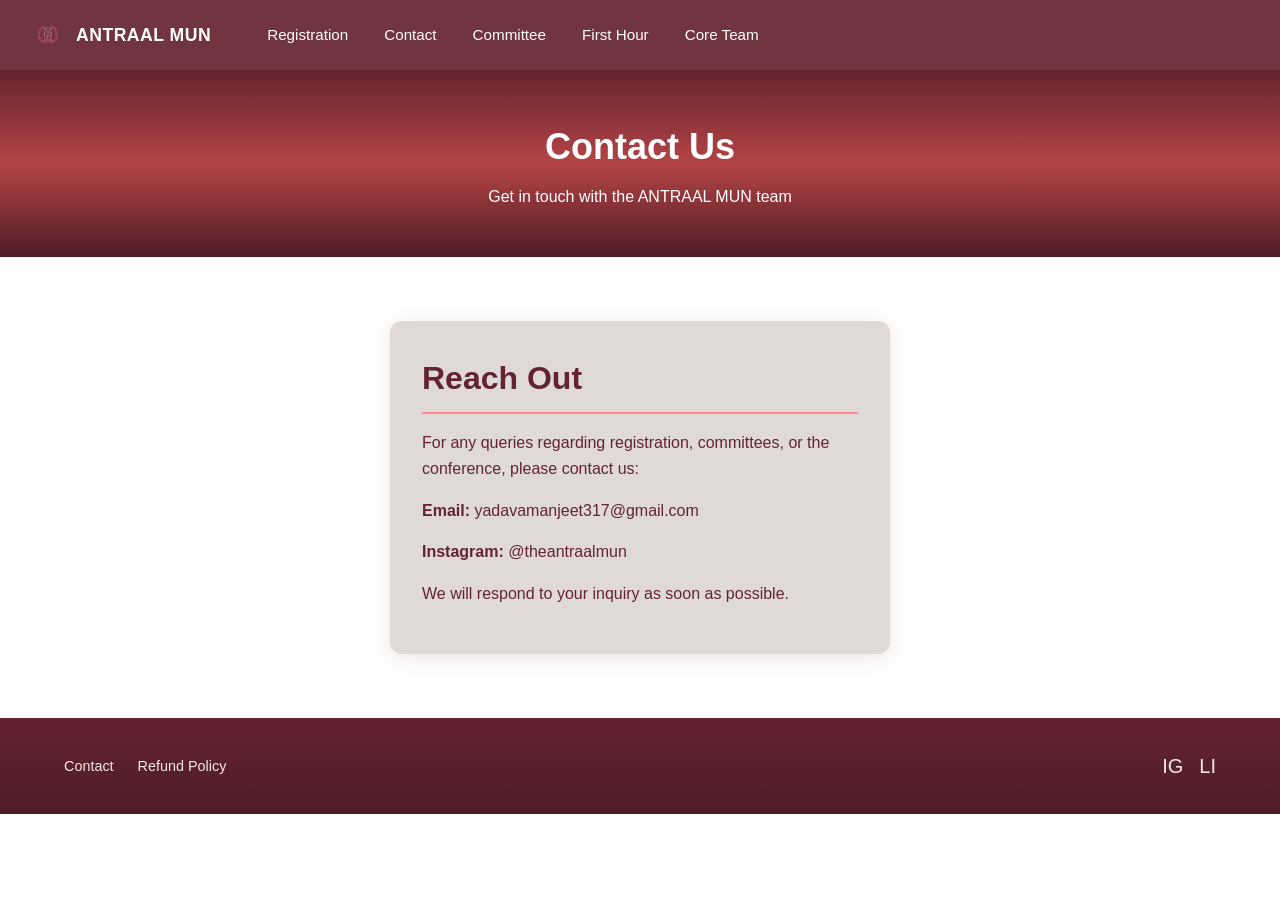
<file: contact.html>
<!DOCTYPE html>
<html lang="en">
<head>
  <meta charset="UTF-8">
  <meta name="viewport" content="width=device-width, initial-scale=1.0">
  <title>Contact | ANTRAAL MUN - The Second Hour</title>
  <link rel="stylesheet" href="css/styles.css">
</head>
<body>
  <nav class="navbar">
    <div class="nav-left">
      <a href="index.html" class="navbar-brand">
        <img src="assets/logo.png" alt="ANTRAAL MUN Logo">
        <span>ANTRAAL MUN</span>
      </a>
      <ul class="nav-links">
        <li><a href="registration.html">Registration</a></li>
        <li><a href="contact.html">Contact</a></li>
        <li><a href="committee.html">Committee</a></li>
        <li><a href="first-hour.html">First Hour</a></li>
        <li><a href="core-team.html">Core Team</a></li>
      </ul>
    </div>
    <button class="nav-toggle" aria-label="Toggle menu" onclick="toggleNav()">&#9776;</button>
  </nav>

  <main>
    <header class="page-header">
      <div class="container">
        <h1>Contact Us</h1>
        <p>Get in touch with the ANTRAAL MUN team</p>
      </div>
    </header>

    <section class="section">
      <div class="container">
        <div class="form-card animate-on-scroll" style="max-width: 500px;">
          <h2 class="section-title">Reach Out</h2>
          <p class="mb-2">For any queries regarding registration, committees, or the conference, please contact us:</p>
          <p><strong>Email:</strong> <a href="mailto:yadavamanjeet317@gmail.com" style="color: var(--maroon);">yadavamanjeet317@gmail.com</a></p>
          <p><strong>Instagram:</strong> <a href="https://www.instagram.com/theantraalmun" target="_blank" rel="noopener noreferrer" style="color: var(--maroon);">@theantraalmun</a></p>
          <p class="mt-2">We will respond to your inquiry as soon as possible.</p>
        </div>
      </div>
    </section>

    <footer class="footer">
      <div class="container footer-content">
        <div class="footer-links">
          <a href="contact.html">Contact</a>
          <a href="refund-policy.html">Refund Policy</a>
        </div>
        <div class="footer-social">
          <a href="https://www.instagram.com/theantraalmun" target="_blank" rel="noopener noreferrer" aria-label="Instagram">IG</a>
          <a href="#" aria-label="LinkedIn">LI</a>
        </div>
      </div>
    </footer>
  </main>

  <script src="js/animations.js"></script>
  <script>
    function toggleNav() {
      document.querySelector('.nav-links').classList.toggle('active');
    }
    document.querySelectorAll('.nav-links a').forEach(link => {
      link.addEventListener('click', () => document.querySelector('.nav-links').classList.remove('active'));
    });
  </script>
</body>
</html>
</file>
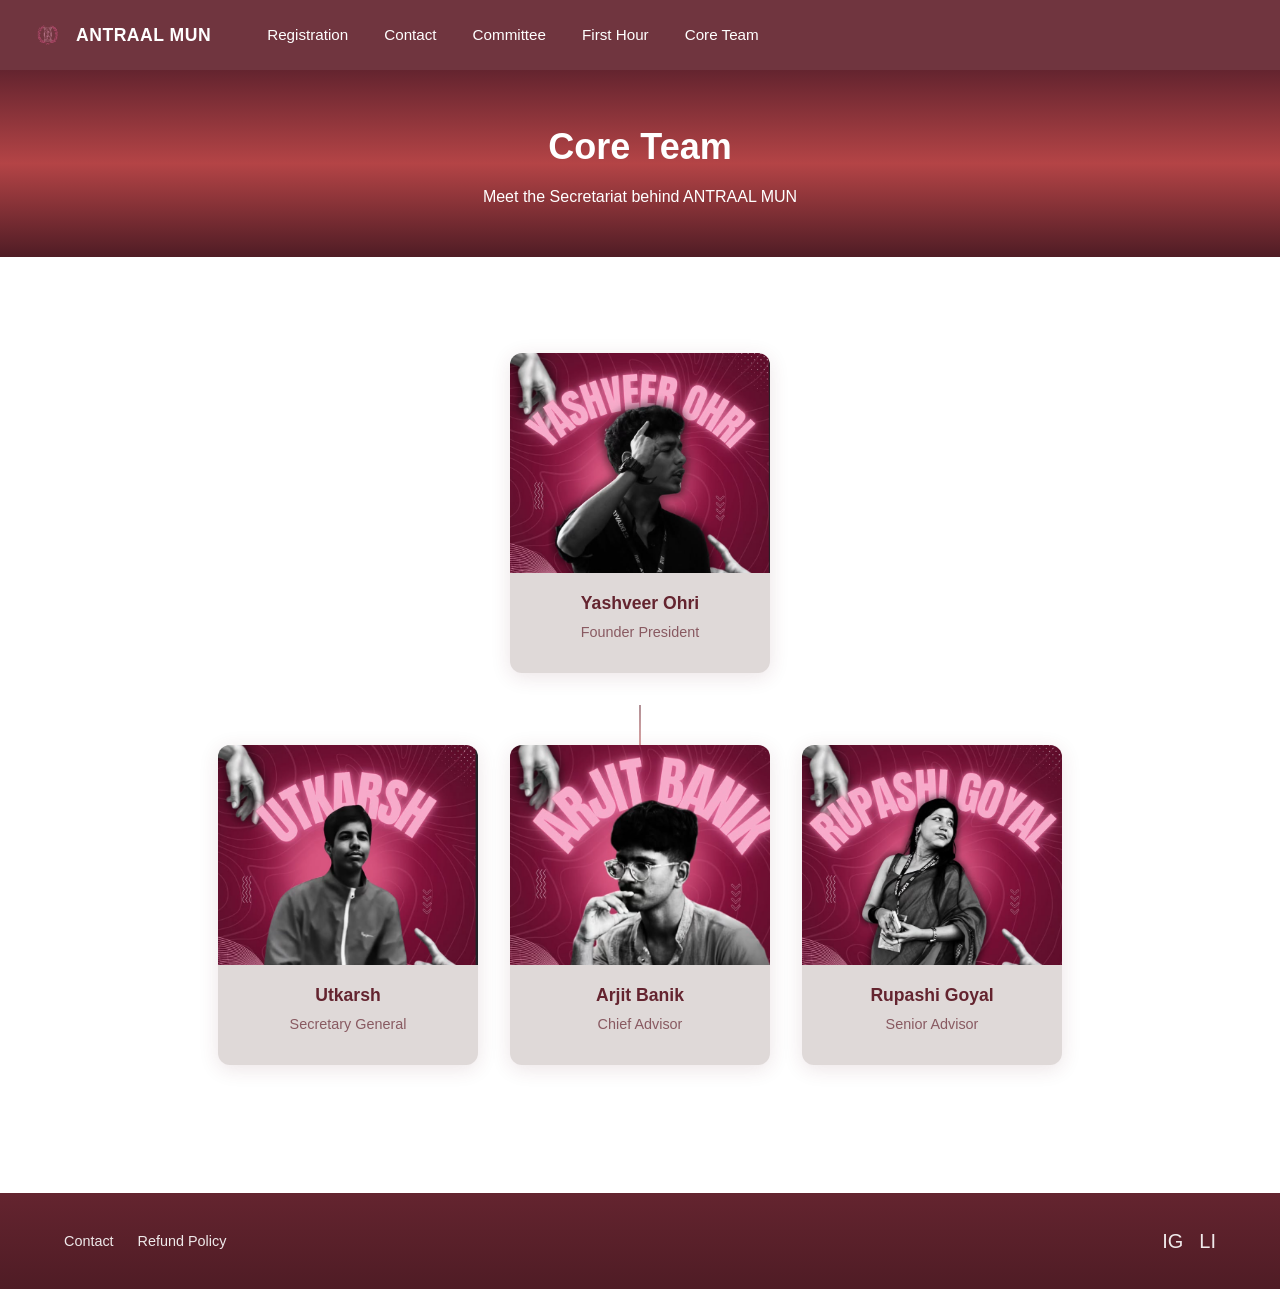
<file: core-team.html>
<!DOCTYPE html>
<html lang="en">
<head>
  <meta charset="UTF-8">
  <meta name="viewport" content="width=device-width, initial-scale=1.0">
  <title>Core Team | ANTRAAL MUN - The Second Hour</title>
  <link rel="stylesheet" href="css/styles.css">
</head>
<body>
  <nav class="navbar">
    <div class="nav-left">
      <a href="index.html" class="navbar-brand">
        <img src="assets/logo.png" alt="ANTRAAL MUN Logo">
        <span>ANTRAAL MUN</span>
      </a>
      <ul class="nav-links">
        <li><a href="registration.html">Registration</a></li>
        <li><a href="contact.html">Contact</a></li>
        <li><a href="committee.html">Committee</a></li>
        <li><a href="first-hour.html">First Hour</a></li>
        <li><a href="core-team.html">Core Team</a></li>
      </ul>
    </div>
    <button class="nav-toggle" aria-label="Toggle menu" onclick="toggleNav()">&#9776;</button>
  </nav>

  <main>
    <header class="page-header">
      <div class="container">
        <h1>Core Team</h1>
        <p>Meet the Secretariat behind ANTRAAL MUN</p>
      </div>
    </header>

    <section class="section core-team-section">
      <div class="container">
        <div class="core-team-tree animate-on-scroll">
          <!-- Level 1: Founder President -->
          <div class="tree-level">
            <div class="tree-node">
              <div class="flip-card-container">
                <div class="flip-card" data-insta="https://www.instagram.com/theantraalmun">
                  <div class="flip-card-inner">
                    <div class="flip-card-front">
                      <div class="member-photo" data-name="Yashveer Ohri"><img src="assets/team/1.png" alt="Yashveer Ohri" onerror="this.parentElement.classList.add('no-img')"></div>
                      <div class="card-info">
                        <h3>Yashveer Ohri</h3>
                        <p class="post">Founder President</p>
                      </div>
                    </div>
                    <div class="flip-card-back">
                      <p>Founder President</p>
                      <p>Tap to view Instagram</p>
                      <span class="insta-link">@theantraalmun</span>
                    </div>
                  </div>
                </div>
              </div>
            </div>
          </div>

          <div class="tree-connector"></div>

          <!-- Level 2: Secretary General, Chief Advisor, Senior Advisor -->
          <div class="tree-level">
            <div class="tree-node">
              <div class="flip-card-container">
                <div class="flip-card" data-insta="https://www.instagram.com/theantraalmun">
                  <div class="flip-card-inner">
                    <div class="flip-card-front">
                      <div class="member-photo" data-name="Utkarsh"><img src="assets/team/utkarsh.png" alt="Utkarsh" onerror="this.parentElement.classList.add('no-img')"></div>
                      <div class="card-info">
                        <h3>Utkarsh</h3>
                        <p class="post">Secretary General</p>
                      </div>
                    </div>
                    <div class="flip-card-back">
                      <p>Secretary General</p>
                      <p>Tap to view Instagram</p>
                      <span class="insta-link">@theantraalmun</span>
                    </div>
                  </div>
                </div>
              </div>
            </div>
            <div class="tree-node">
              <div class="flip-card-container">
                <div class="flip-card" data-insta="https://www.instagram.com/theantraalmun">
                  <div class="flip-card-inner">
                    <div class="flip-card-front">
                      <div class="member-photo" data-name="Arjit Banik"><img src="assets/team/arjit-banik.png" alt="Arjit Banik" onerror="this.parentElement.classList.add('no-img')"></div>
                      <div class="card-info">
                        <h3>Arjit Banik</h3>
                        <p class="post">Chief Advisor</p>
                      </div>
                    </div>
                    <div class="flip-card-back">
                      <p>Chief Advisor</p>
                      <p>Tap to view Instagram</p>
                      <span class="insta-link">@theantraalmun</span>
                    </div>
                  </div>
                </div>
              </div>
            </div>
            <div class="tree-node">
              <div class="flip-card-container">
                <div class="flip-card" data-insta="https://www.instagram.com/theantraalmun">
                  <div class="flip-card-inner">
                    <div class="flip-card-front">
                      <div class="member-photo" data-name="Rupashi Goyal"><img src="assets/team/rupashi-goyal.png" alt="Rupashi Goyal" onerror="this.parentElement.classList.add('no-img')"></div>
                      <div class="card-info">
                        <h3>Rupashi Goyal</h3>
                        <p class="post">Senior Advisor</p>
                      </div>
                    </div>
                    <div class="flip-card-back">
                      <p>Senior Advisor</p>
                      <p>Tap to view Instagram</p>
                      <span class="insta-link">@theantraalmun</span>
                    </div>
                  </div>
                </div>
              </div>
            </div>
          </div>
        </div>
      </div>
    </section>

    <footer class="footer">
      <div class="container footer-content">
        <div class="footer-links">
          <a href="contact.html">Contact</a>
          <a href="refund-policy.html">Refund Policy</a>
        </div>
        <div class="footer-social">
          <a href="https://www.instagram.com/theantraalmun" target="_blank" rel="noopener noreferrer" aria-label="Instagram">IG</a>
          <a href="#" aria-label="LinkedIn">LI</a>
        </div>
      </div>
    </footer>
  </main>

  <script src="js/animations.js"></script>
  <script>
    function toggleNav() {
      document.querySelector('.nav-links').classList.toggle('active');
    }
    document.querySelectorAll('.nav-links a').forEach(link => {
      link.addEventListener('click', () => document.querySelector('.nav-links').classList.remove('active'));
    });

    document.querySelectorAll('.flip-card').forEach(function(card) {
      card.addEventListener('click', function(e) {
        e.preventDefault();
        if (this.classList.contains('flipped')) {
          var insta = this.getAttribute('data-insta');
          if (insta) window.open(insta, '_blank');
        } else {
          this.classList.add('flipped');
        }
      });
    });
  </script>
</body>
</html>
</file>
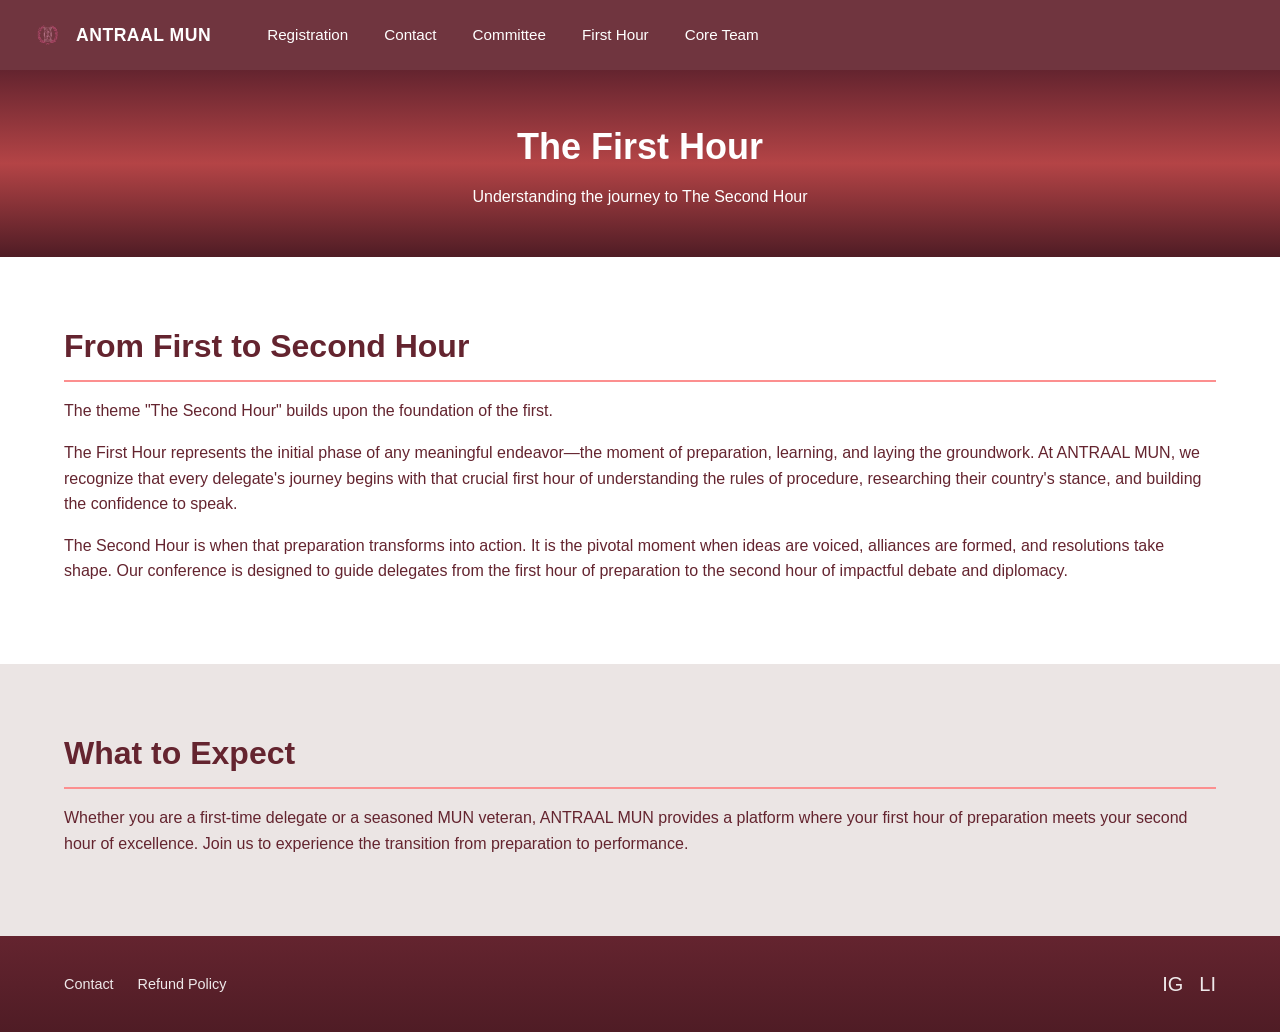
<file: first-hour.html>
<!DOCTYPE html>
<html lang="en">
<head>
  <meta charset="UTF-8">
  <meta name="viewport" content="width=device-width, initial-scale=1.0">
  <title>First Hour | ANTRAAL MUN - The Second Hour</title>
  <link rel="stylesheet" href="css/styles.css">
</head>
<body>
  <nav class="navbar">
    <div class="nav-left">
      <a href="index.html" class="navbar-brand">
        <img src="assets/logo.png" alt="ANTRAAL MUN Logo">
        <span>ANTRAAL MUN</span>
      </a>
      <ul class="nav-links">
        <li><a href="registration.html">Registration</a></li>
        <li><a href="contact.html">Contact</a></li>
        <li><a href="committee.html">Committee</a></li>
        <li><a href="first-hour.html">First Hour</a></li>
        <li><a href="core-team.html">Core Team</a></li>
      </ul>
    </div>
    <button class="nav-toggle" aria-label="Toggle menu" onclick="toggleNav()">&#9776;</button>
  </nav>

  <main>
    <header class="page-header">
      <div class="container">
        <h1>The First Hour</h1>
        <p>Understanding the journey to The Second Hour</p>
      </div>
    </header>

    <section class="section">
      <div class="container">
        <h2 class="section-title animate-on-scroll">From First to Second Hour</h2>
        <p class="section-subtitle">The theme "The Second Hour" builds upon the foundation of the first.</p>
        <p>The First Hour represents the initial phase of any meaningful endeavor—the moment of preparation, learning, and laying the groundwork. At ANTRAAL MUN, we recognize that every delegate's journey begins with that crucial first hour of understanding the rules of procedure, researching their country's stance, and building the confidence to speak.</p>
        <p>The Second Hour is when that preparation transforms into action. It is the pivotal moment when ideas are voiced, alliances are formed, and resolutions take shape. Our conference is designed to guide delegates from the first hour of preparation to the second hour of impactful debate and diplomacy.</p>
      </div>
    </section>

    <section class="section section-alt">
      <div class="container">
        <h2 class="section-title">What to Expect</h2>
        <p>Whether you are a first-time delegate or a seasoned MUN veteran, ANTRAAL MUN provides a platform where your first hour of preparation meets your second hour of excellence. Join us to experience the transition from preparation to performance.</p>
      </div>
    </section>

    <footer class="footer">
      <div class="container footer-content">
        <div class="footer-links">
          <a href="contact.html">Contact</a>
          <a href="refund-policy.html">Refund Policy</a>
        </div>
        <div class="footer-social">
          <a href="https://www.instagram.com/theantraalmun" target="_blank" rel="noopener noreferrer" aria-label="Instagram">IG</a>
          <a href="#" aria-label="LinkedIn">LI</a>
        </div>
      </div>
    </footer>
  </main>

  <script src="js/animations.js"></script>
  <script>
    function toggleNav() {
      document.querySelector('.nav-links').classList.toggle('active');
    }
    document.querySelectorAll('.nav-links a').forEach(link => {
      link.addEventListener('click', () => document.querySelector('.nav-links').classList.remove('active'));
    });
  </script>
</body>
</html>
</file>
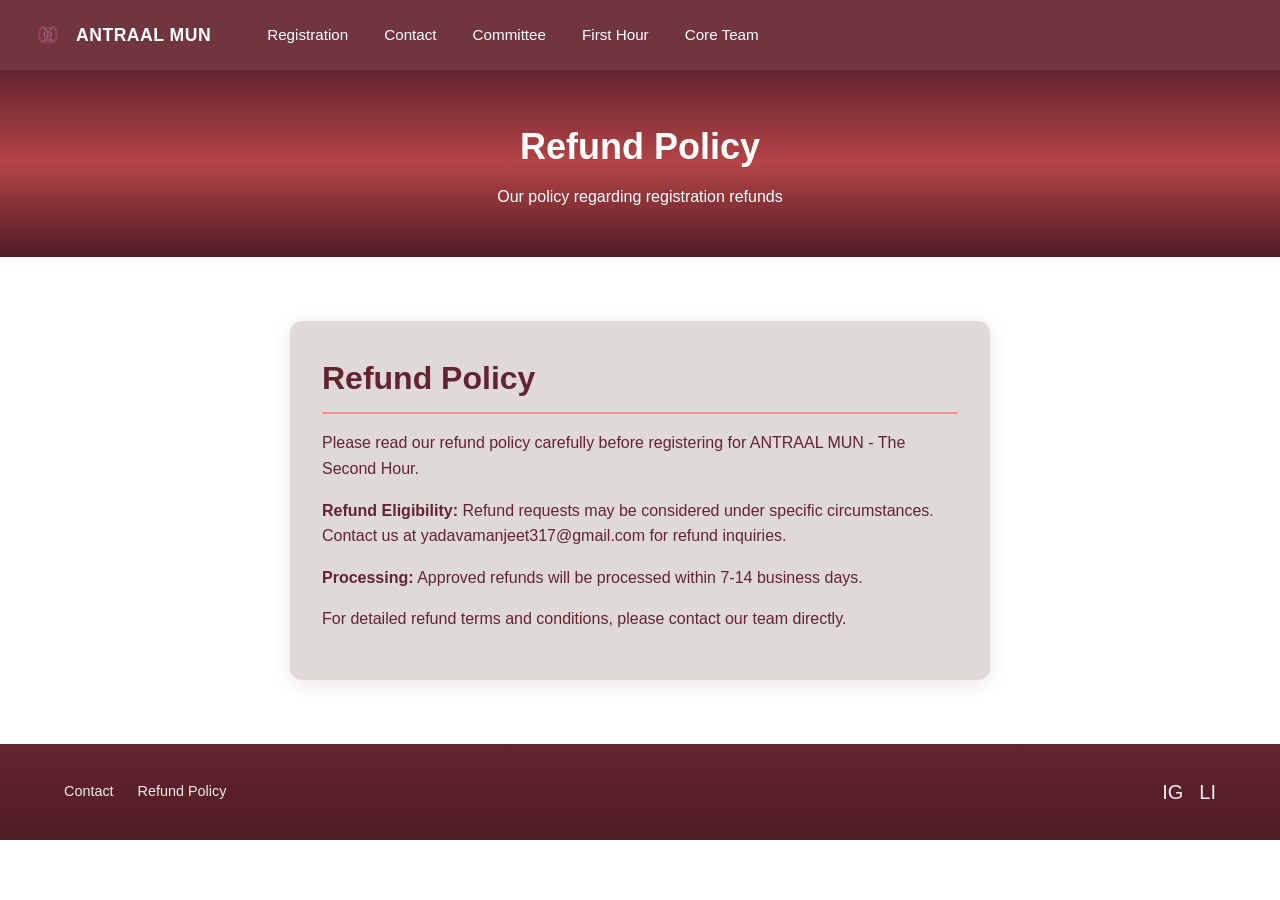
<file: refund-policy.html>
<!DOCTYPE html>
<html lang="en">
<head>
  <meta charset="UTF-8">
  <meta name="viewport" content="width=device-width, initial-scale=1.0">
  <title>Refund Policy | ANTRAAL MUN - The Second Hour</title>
  <link rel="stylesheet" href="css/styles.css">
</head>
<body>
  <nav class="navbar">
    <div class="nav-left">
      <a href="index.html" class="navbar-brand">
        <img src="assets/logo.png" alt="ANTRAAL MUN Logo">
        <span>ANTRAAL MUN</span>
      </a>
      <ul class="nav-links">
        <li><a href="registration.html">Registration</a></li>
        <li><a href="contact.html">Contact</a></li>
        <li><a href="committee.html">Committee</a></li>
        <li><a href="first-hour.html">First Hour</a></li>
        <li><a href="core-team.html">Core Team</a></li>
      </ul>
    </div>
    <button class="nav-toggle" aria-label="Toggle menu" onclick="toggleNav()">&#9776;</button>
  </nav>

  <main>
    <header class="page-header">
      <div class="container">
        <h1>Refund Policy</h1>
        <p>Our policy regarding registration refunds</p>
      </div>
    </header>

    <section class="section">
      <div class="container">
        <div class="form-card animate-on-scroll" style="max-width: 700px;">
          <h2 class="section-title">Refund Policy</h2>
          <p>Please read our refund policy carefully before registering for ANTRAAL MUN - The Second Hour.</p>
          <p><strong>Refund Eligibility:</strong> Refund requests may be considered under specific circumstances. Contact us at <a href="mailto:yadavamanjeet317@gmail.com" style="color: var(--maroon);">yadavamanjeet317@gmail.com</a> for refund inquiries.</p>
          <p><strong>Processing:</strong> Approved refunds will be processed within 7-14 business days.</p>
          <p>For detailed refund terms and conditions, please contact our team directly.</p>
        </div>
      </div>
    </section>

    <footer class="footer">
      <div class="container footer-content">
        <div class="footer-links">
          <a href="contact.html">Contact</a>
          <a href="refund-policy.html">Refund Policy</a>
        </div>
        <div class="footer-social">
          <a href="https://www.instagram.com/theantraalmun" target="_blank" rel="noopener noreferrer" aria-label="Instagram">IG</a>
          <a href="#" aria-label="LinkedIn">LI</a>
        </div>
      </div>
    </footer>
  </main>

  <script src="js/animations.js"></script>
  <script>
    function toggleNav() {
      document.querySelector('.nav-links').classList.toggle('active');
    }
    document.querySelectorAll('.nav-links a').forEach(link => {
      link.addEventListener('click', () => document.querySelector('.nav-links').classList.remove('active'));
    });
  </script>
</body>
</html>
</file>
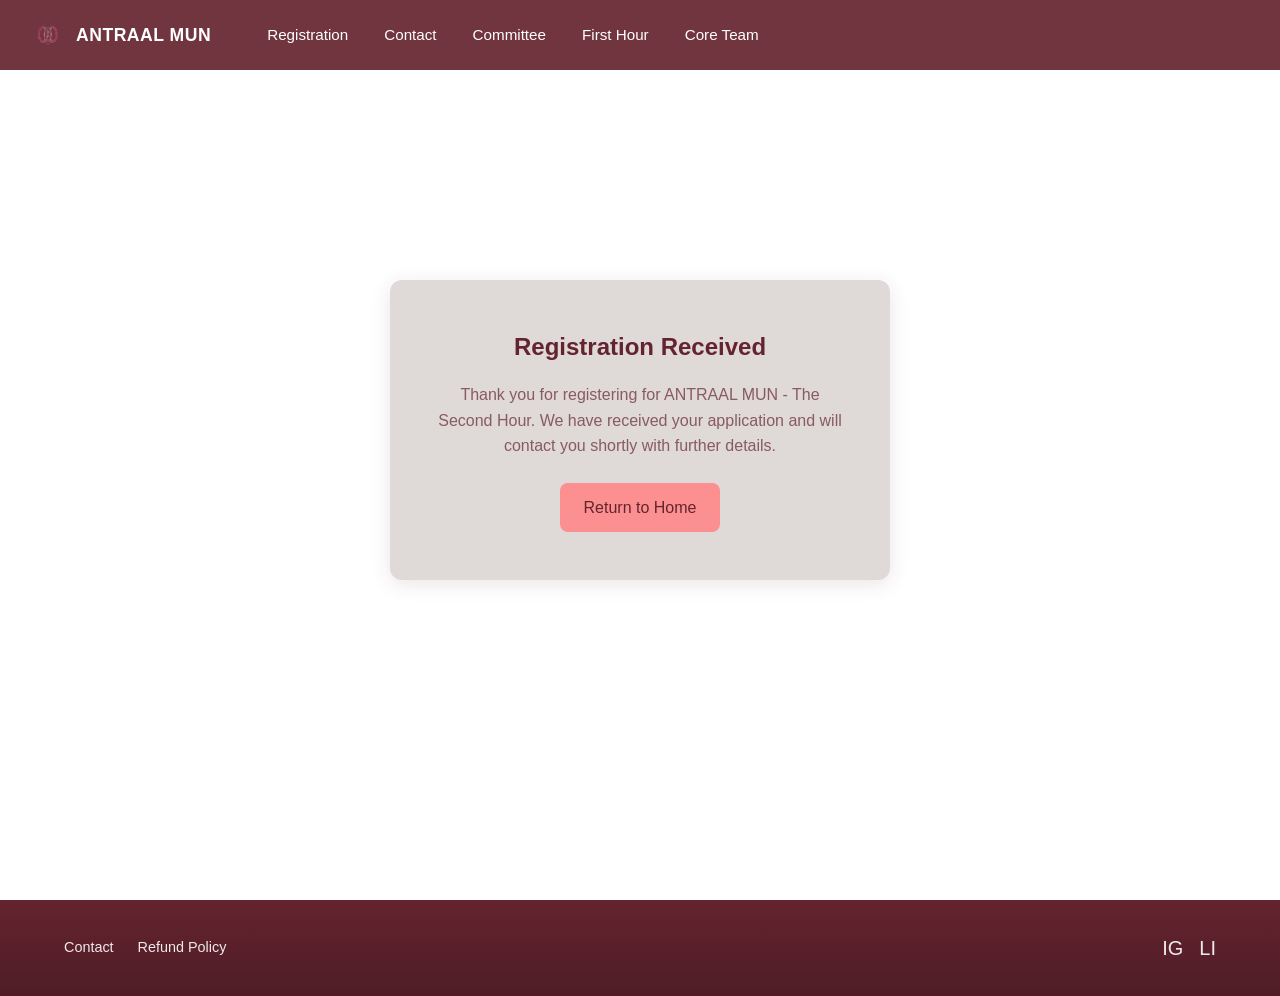
<file: registration-confirmation.html>
<!DOCTYPE html>
<html lang="en">
<head>
  <meta charset="UTF-8">
  <meta name="viewport" content="width=device-width, initial-scale=1.0">
  <title>Registration Confirmed | ANTRAAL MUN</title>
  <link rel="stylesheet" href="css/styles.css">
</head>
<body>
  <nav class="navbar">
    <div class="nav-left">
      <a href="index.html" class="navbar-brand">
        <img src="assets/logo.png" alt="ANTRAAL MUN Logo">
        <span>ANTRAAL MUN</span>
      </a>
      <ul class="nav-links">
        <li><a href="registration.html">Registration</a></li>
        <li><a href="contact.html">Contact</a></li>
        <li><a href="committee.html">Committee</a></li>
        <li><a href="first-hour.html">First Hour</a></li>
        <li><a href="core-team.html">Core Team</a></li>
      </ul>
    </div>
    <button class="nav-toggle" aria-label="Toggle menu" onclick="toggleNav()">&#9776;</button>
  </nav>

  <main>
    <section class="confirmation-page">
      <div class="confirmation-box animate-on-scroll">
        <h1>Registration Received</h1>
        <p>Thank you for registering for ANTRAAL MUN - The Second Hour. We have received your application and will contact you shortly with further details.</p>
        <a href="index.html" class="btn btn-primary">Return to Home</a>
      </div>
    </section>
  </main>

  <footer class="footer">
    <div class="container footer-content">
      <div class="footer-links">
        <a href="contact.html">Contact</a>
        <a href="refund-policy.html">Refund Policy</a>
      </div>
      <div class="footer-social">
        <a href="https://www.instagram.com/theantraalmun" target="_blank" rel="noopener noreferrer" aria-label="Instagram">IG</a>
        <a href="#" aria-label="LinkedIn">LI</a>
      </div>
    </div>
  </footer>

  <script src="js/animations.js"></script>
  <script>
    function toggleNav() {
      document.querySelector('.nav-links').classList.toggle('active');
    }
    document.querySelectorAll('.nav-links a').forEach(link => {
      link.addEventListener('click', () => document.querySelector('.nav-links').classList.remove('active'));
    });
  </script>
</body>
</html>
</file>
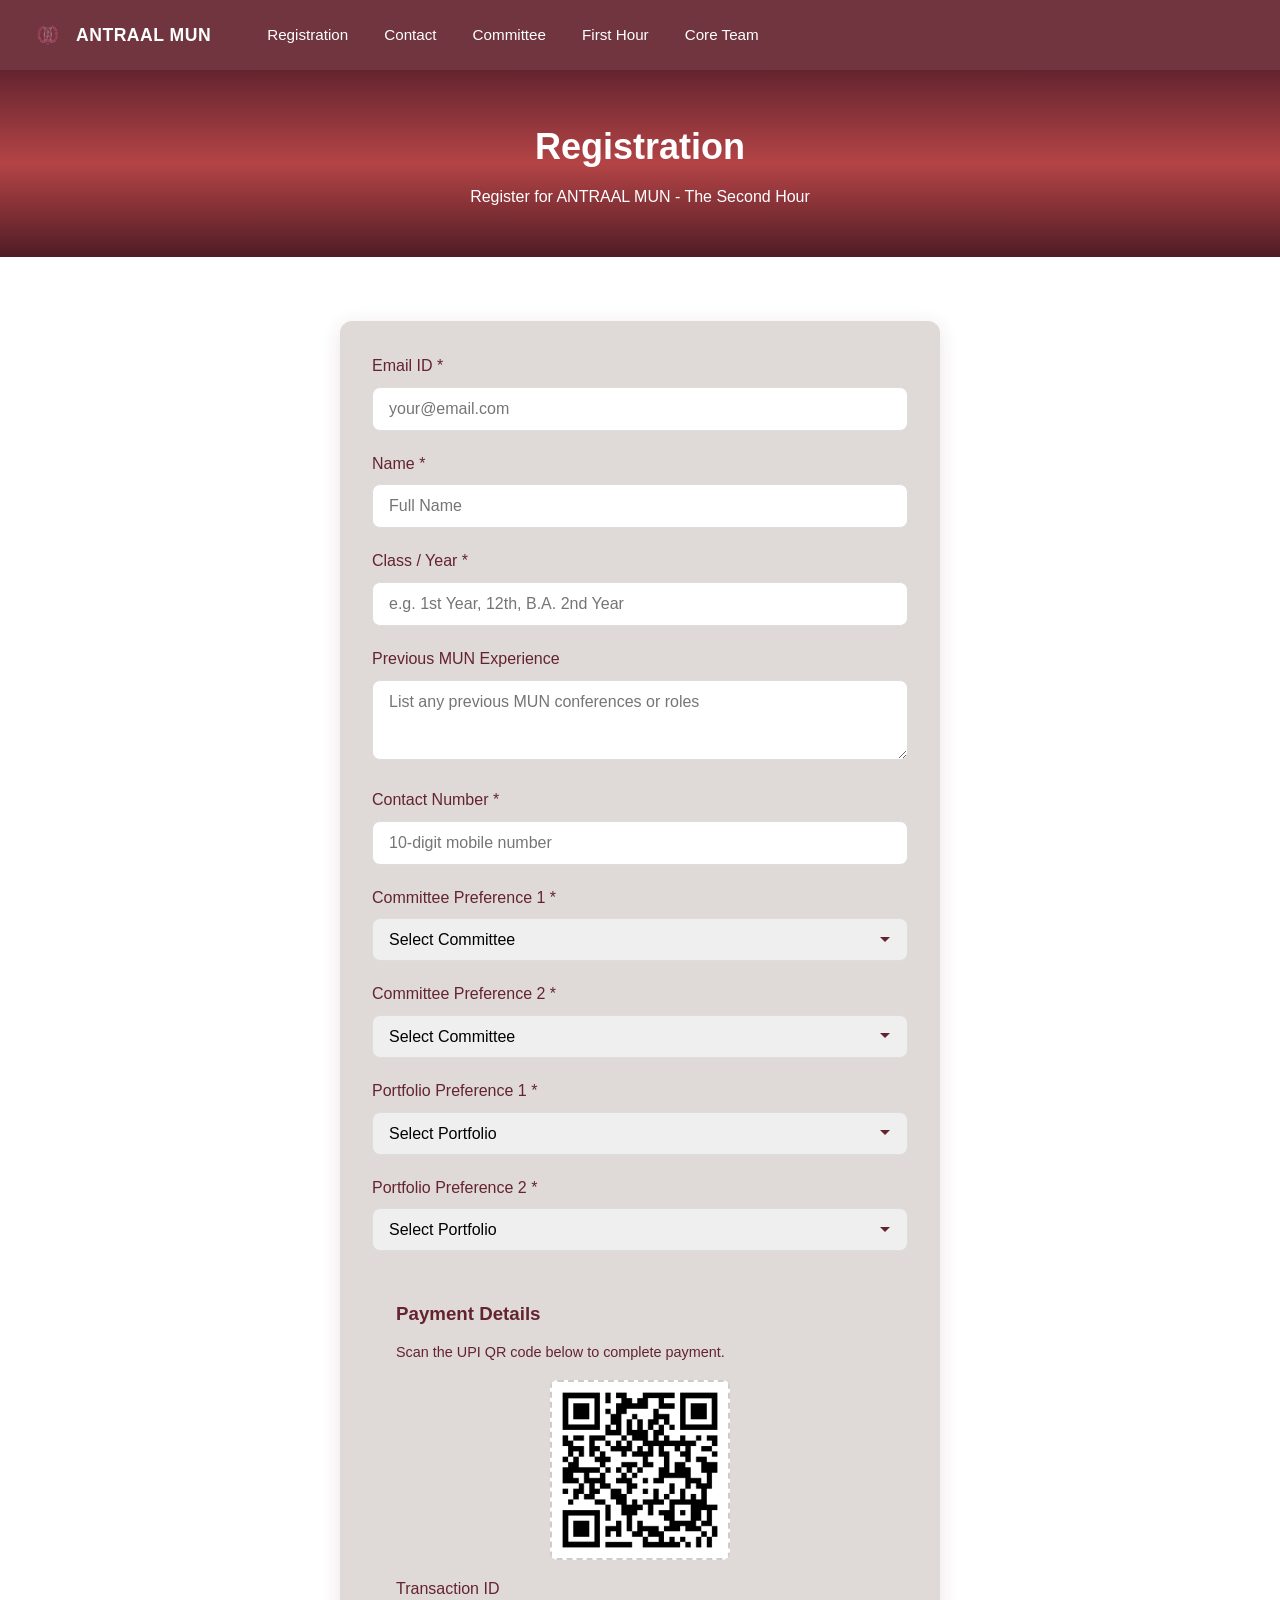
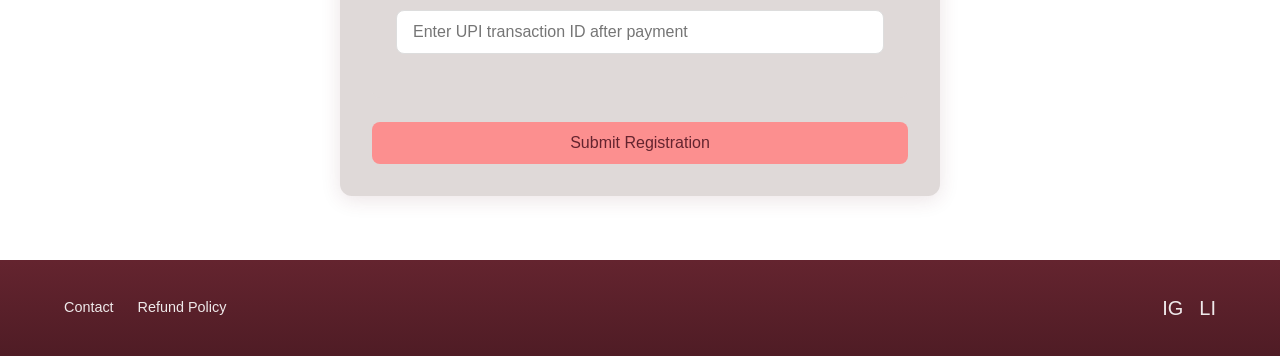
<file: registration.html>
<!DOCTYPE html>
<html lang="en">
<head>
  <meta charset="UTF-8">
  <meta name="viewport" content="width=device-width, initial-scale=1.0">
  <title>Registration | ANTRAAL MUN - The Second Hour</title>
  <link rel="stylesheet" href="css/styles.css">
</head>
<body>
  <nav class="navbar">
    <div class="nav-left">
      <a href="index.html" class="navbar-brand">
        <img src="assets/logo.png" alt="ANTRAAL MUN Logo">
        <span>ANTRAAL MUN</span>
      </a>
      <ul class="nav-links">
        <li><a href="registration.html">Registration</a></li>
        <li><a href="contact.html">Contact</a></li>
        <li><a href="committee.html">Committee</a></li>
        <li><a href="first-hour.html">First Hour</a></li>
        <li><a href="core-team.html">Core Team</a></li>
      </ul>
    </div>
    <button class="nav-toggle" aria-label="Toggle menu" onclick="toggleNav()">&#9776;</button>
  </nav>

  <main>
    <header class="page-header">
      <div class="container">
        <h1>Registration</h1>
        <p>Register for ANTRAAL MUN - The Second Hour</p>
      </div>
    </header>

    <!-- Set to true to show form, false to show "REGISTRATION OPENING SOON" -->
    <script>
      window.REGISTRATION_OPEN = true;
    </script>

    <section id="registration-opening-soon" class="form-section" style="display: none;">
      <div class="container">
        <div class="form-card animate-on-scroll text-center" style="padding: 4rem 2rem;">
          <h2 style="color: var(--maroon); font-size: clamp(1.5rem, 4vw, 2.5rem); margin-bottom: 1rem;">REGISTRATION OPENING SOON</h2>
          <p style="color: var(--text-muted);">Stay tuned. We will open registrations shortly.</p>
        </div>
      </div>
    </section>

    <section id="registration-form-section" class="form-section">
      <div class="container">
        <div class="form-card animate-on-scroll">
          <form id="registration-form" action="https://formsubmit.co/yadavamanjeet317@gmail.com" method="POST">
            <input type="hidden" name="_subject" value="ANTRAAL MUN - New Registration">
            <input type="hidden" name="_next" id="formsubmit-next" value="">
            <input type="hidden" name="_captcha" value="false">
            <div class="form-group">
              <label for="email">Email ID *</label>
              <input type="email" id="email" name="email" required placeholder="your@email.com">
            </div>
            <div class="form-group">
              <label for="name">Name *</label>
              <input type="text" id="name" name="name" required placeholder="Full Name">
            </div>
            <div class="form-group">
              <label for="classyear">Class / Year *</label>
              <input type="text" id="classyear" name="class_year" required placeholder="e.g. 1st Year, 12th, B.A. 2nd Year">
            </div>
            <div class="form-group">
              <label for="experience">Previous MUN Experience</label>
              <textarea id="experience" name="experience" rows="3" placeholder="List any previous MUN conferences or roles"></textarea>
            </div>
            <div class="form-group">
              <label for="contact">Contact Number *</label>
              <input type="tel" id="contact" name="contact" required placeholder="10-digit mobile number">
            </div>
            <div class="form-group">
              <label for="committee1">Committee Preference 1 *</label>
              <select id="committee1" name="committee_preference_1" required>
                <option value="">Select Committee</option>
                <option value="UNSC">UN Security Council</option>
                <option value="UNGA">UN General Assembly</option>
                <option value="WHO">World Health Organization</option>
                <option value="UNHRC">UN Human Rights Council</option>
                <option value="IP">International Press</option>
                <option value="other">Other</option>
              </select>
            </div>
            <div class="form-group">
              <label for="committee2">Committee Preference 2 *</label>
              <select id="committee2" name="committee_preference_2" required>
                <option value="">Select Committee</option>
                <option value="UNSC">UN Security Council</option>
                <option value="UNGA">UN General Assembly</option>
                <option value="WHO">World Health Organization</option>
                <option value="UNHRC">UN Human Rights Council</option>
                <option value="IP">International Press</option>
                <option value="other">Other</option>
              </select>
            </div>
            <div class="form-group">
              <label for="portfolio1">Portfolio Preference 1 *</label>
              <select id="portfolio1" name="portfolio_preference_1" required>
                <option value="">Select Portfolio</option>
                <option value="delegate">Delegate</option>
                <option value="chair">Chair</option>
                <option value="rapporteur">Rapporteur</option>
                <option value="journalist">Journalist</option>
                <option value="other">Other</option>
              </select>
            </div>
            <div class="form-group">
              <label for="portfolio2">Portfolio Preference 2 *</label>
              <select id="portfolio2" name="portfolio_preference_2" required>
                <option value="">Select Portfolio</option>
                <option value="delegate">Delegate</option>
                <option value="chair">Chair</option>
                <option value="rapporteur">Rapporteur</option>
                <option value="journalist">Journalist</option>
                <option value="other">Other</option>
              </select>
            </div>
            <div class="upi-section">
              <h3 style="margin-bottom: 0.75rem; color: var(--maroon);">Payment Details</h3>
              <p style="font-size: 0.9rem; margin-bottom: 1rem;">Scan the UPI QR code below to complete payment.</p>
              <div class="qr-placeholder">
                <img src="assets/upi-qr.png" alt="UPI QR Code" onerror="this.parentElement.innerHTML='Add upi-qr.png to assets folder'">
              </div>
              <div class="form-group">
                <label for="transaction">Transaction ID</label>
                <input type="text" id="transaction" name="transaction_id" placeholder="Enter UPI transaction ID after payment">
              </div>
            </div>
            <button type="submit" class="btn btn-primary" style="width: 100%;">Submit Registration</button>
          </form>
        </div>
      </div>
    </section>

    <footer class="footer">
      <div class="container footer-content">
        <div class="footer-links">
          <a href="contact.html">Contact</a>
          <a href="refund-policy.html">Refund Policy</a>
        </div>
        <div class="footer-social">
          <a href="https://www.instagram.com/theantraalmun" target="_blank" rel="noopener noreferrer" aria-label="Instagram">IG</a>
          <a href="#" aria-label="LinkedIn">LI</a>
        </div>
      </div>
    </footer>
  </main>

  <script>
    var DRAFT_KEY = 'antraal_registration_draft';

    (function() {
      var nextInput = document.getElementById('formsubmit-next');
      if (nextInput) nextInput.value = window.location.origin + window.location.pathname.replace(/[^/]+$/, '') + 'registration-confirmation.html';
    })();

    (function() {
      if (window.REGISTRATION_OPEN) {
        document.getElementById('registration-form-section').style.display = 'block';
        document.getElementById('registration-opening-soon').style.display = 'none';
      } else {
        document.getElementById('registration-form-section').style.display = 'none';
        document.getElementById('registration-opening-soon').style.display = 'block';
      }
    })();

    function toggleNav() {
      document.querySelector('.nav-links').classList.toggle('active');
    }
    document.querySelectorAll('.nav-links a').forEach(link => {
      link.addEventListener('click', () => document.querySelector('.nav-links').classList.remove('active'));
    });

    var form = document.getElementById('registration-form');

    function saveDraft() {
      var data = {};
      var inputs = form.querySelectorAll('input, select, textarea');
      for (var i = 0; i < inputs.length; i++) {
        var el = inputs[i];
        if (el.name) data[el.name] = el.value;
      }
      try {
        localStorage.setItem(DRAFT_KEY, JSON.stringify(data));
      } catch (e) {}
    }

    function loadDraft() {
      try {
        var saved = localStorage.getItem(DRAFT_KEY);
        if (!saved) return;
        var data = JSON.parse(saved);
        var inputs = form.querySelectorAll('input, select, textarea');
        for (var i = 0; i < inputs.length; i++) {
          var el = inputs[i];
          if (el.name && data[el.name] !== undefined && data[el.name] !== '') {
            el.value = data[el.name];
          }
        }
      } catch (e) {}
    }

    loadDraft();

    form.querySelectorAll('input, select, textarea').forEach(function(el) {
      el.addEventListener('input', saveDraft);
      el.addEventListener('change', saveDraft);
    });

    form.addEventListener('submit', function() {
      try {
        localStorage.removeItem(DRAFT_KEY);
      } catch (e) {}
    });
  </script>
  <script src="js/animations.js"></script>
</body>
</html>
</file>
<file: css/styles.css>
/* ANTRAAL MUN - The Second Hour - Design System */
/* Palette: #64242F | #B44446 | #FC8F8F | #DFD9D8 */

:root {
  /* Primary palette */
  --maroon: #64242F;        /* Dark Burgundy */
  --brick-red: #B44446;     /* Muted Red / Terracotta */
  --coral: #FC8F8F;         /* Light Coral / Salmon Pink */
  --light-bg: #DFD9D8;      /* Light Grey / Off-white */
  /* Derived from palette */
  --maroon-dark: #4F1C25;   /* darker shade of maroon */
  --maroon-midnight: #3A151B;
  --light-gray: #EBE5E4;    /* tint of #DFD9D8 */
  --off-white: #F5F2F1;     /* lighter tint of #DFD9D8 */
  --white: #ffffff;
  --text-dark: #64242F;     /* maroon - headings & body */
  --text-muted: rgba(100,36,47,0.7);  /* maroon subdued */
  --shadow: 0 4px 20px rgba(100,36,47,0.12);
  --shadow-hover: 0 8px 30px rgba(100,36,47,0.18);
  --transition: 0.3s ease;
  --max-width: 1200px;
  --nav-height: 70px;
}

* {
  margin: 0;
  padding: 0;
  box-sizing: border-box;
}

html {
  scroll-behavior: smooth;
  overflow-x: hidden;
  scroll-padding-top: var(--nav-height);
}

body {
  font-family: -apple-system, BlinkMacSystemFont, 'Segoe UI', Roboto, 'Helvetica Neue', Arial, sans-serif;
  font-size: 16px;
  line-height: 1.6;
  color: var(--text-dark);
  background: var(--white);
  overflow-x: hidden;
}

img {
  max-width: 100%;
  height: auto;
  display: block;
}

a {
  text-decoration: none;
  color: inherit;
  transition: color var(--transition);
}

/* ========== ANIMATIONS ========== */
@keyframes fadeInUp {
  from {
    opacity: 0;
    transform: translateY(30px);
  }
  to {
    opacity: 1;
    transform: translateY(0);
  }
}

@keyframes fadeIn {
  from { opacity: 0; }
  to { opacity: 1; }
}

@keyframes slideIn {
  from {
    opacity: 0;
    transform: translateY(20px);
  }
  to {
    opacity: 1;
    transform: translateY(0);
  }
}

@keyframes scaleIn {
  from {
    opacity: 0;
    transform: scale(0.95);
  }
  to {
    opacity: 1;
    transform: scale(1);
  }
}

/* 3D animations */
@keyframes float3d {
  0%, 100% { transform: perspective(600px) rotateY(0deg) translateZ(0); }
  50% { transform: perspective(600px) rotateY(5deg) translateZ(20px); }
}

@keyframes float3dLogo {
  0%, 100% { transform: perspective(400px) rotateY(0deg) scale(1); }
  50% { transform: perspective(400px) rotateY(-8deg) scale(1.02); }
}

@keyframes depthIn {
  from {
    opacity: 0;
    transform: perspective(800px) rotateX(12deg) translateZ(-80px);
  }
  to {
    opacity: 1;
    transform: perspective(800px) rotateX(0) translateZ(0);
  }
}

.animate-on-scroll {
  opacity: 0;
  transform: translateY(40px);
  transition: opacity 0.7s cubic-bezier(0.25, 0.46, 0.45, 0.94), transform 0.7s cubic-bezier(0.25, 0.46, 0.45, 0.94);
}

.animate-on-scroll.visible {
  opacity: 1;
  transform: translateY(0);
}

/* Cards: slide in from out of screen (below) - single direction to prevent overlap */
.highlights-grid .highlight-card.animate-on-scroll {
  opacity: 0;
  transform: translateY(80px);
  transition: opacity 0.6s cubic-bezier(0.22, 1, 0.36, 1), transform 0.6s cubic-bezier(0.22, 1, 0.36, 1);
}

.highlights-grid .highlight-card.animate-on-scroll.visible {
  opacity: 1;
  transform: translateY(0);
}

.section-title.animate-on-scroll {
  transform: perspective(800px) rotateX(-8deg) translateY(30px);
}
.section-title.animate-on-scroll.visible {
  transform: perspective(800px) rotateX(0) translateY(0);
}

.highlights-grid .highlight-card.animate-on-scroll:nth-child(1) { transition-delay: 0s; }
.highlights-grid .highlight-card.animate-on-scroll:nth-child(2) { transition-delay: 0.08s; }
.highlights-grid .highlight-card.animate-on-scroll:nth-child(3) { transition-delay: 0.16s; }
.highlights-grid .highlight-card.animate-on-scroll:nth-child(4) { transition-delay: 0.24s; }
.highlights-grid .highlight-card.animate-on-scroll:nth-child(5) { transition-delay: 0.32s; }

/* ========== NAVIGATION ========== */
.navbar {
  position: fixed;
  top: 0;
  left: 0;
  right: 0;
  height: var(--nav-height);
  display: flex;
  align-items: center;
  justify-content: space-between;
  padding: 0 2rem;
  z-index: 1000;
  transition: background 0.4s ease, box-shadow 0.4s ease, backdrop-filter 0.4s ease;
}

/* Visible on hero - semi-transparent so nav is always readable */
.navbar:not(.scrolled) {
  background: rgba(100,36,47,0.92);
  box-shadow: none;
  backdrop-filter: blur(10px);
}

.navbar.scrolled {
  background: linear-gradient(90deg, var(--maroon) 0%, var(--brick-red) 100%);
  box-shadow: var(--shadow);
  backdrop-filter: blur(12px);
}

.navbar .nav-left {
  display: flex;
  align-items: center;
  gap: 2.5rem;
}

.navbar-brand {
  display: flex;
  align-items: center;
  gap: 0.75rem;
  transition: opacity 0.3s ease;
}

.navbar-brand:hover {
  opacity: 0.9;
}

.navbar-brand img {
  height: 32px;
  width: auto;
}

.navbar-brand span {
  color: var(--white);
  font-size: 1.1rem;
  font-weight: 600;
  letter-spacing: 0.5px;
}

.nav-right {
  display: flex;
  align-items: center;
  gap: 1rem;
}

.btn-nav {
  padding: 0.4rem 0.9rem;
  background: var(--coral);
  color: var(--maroon) !important;
  font-weight: 600;
  font-size: 0.8rem;
  border-radius: 6px;
  transition: transform 0.3s ease, box-shadow 0.3s ease;
}

.btn-nav:hover {
  background: var(--white);
  transform: translateY(-2px);
  box-shadow: 0 4px 15px rgba(0,0,0,0.2);
}

.nav-toggle {
  display: none;
  flex-direction: column;
  justify-content: center;
  gap: 5px;
  background: none;
  border: none;
  cursor: pointer;
  padding: 0.5rem;
}

.hamburger {
  display: block;
  width: 24px;
  height: 2px;
  background: #ffffff;
  border-radius: 2px;
  transition: transform 0.3s ease, opacity 0.3s ease;
}

.nav-toggle.active .hamburger:nth-child(1) {
  transform: translateY(7px) rotate(45deg);
}

.nav-toggle.active .hamburger:nth-child(2) {
  opacity: 0;
}

.nav-toggle.active .hamburger:nth-child(3) {
  transform: translateY(-7px) rotate(-45deg);
}

.nav-links {
  display: flex;
  align-items: center;
  gap: 0.25rem;
  list-style: none;
}

.nav-links a {
  color: var(--white);
  padding: 0.5rem 1rem;
  font-size: 0.95rem;
  font-weight: 500;
  border-radius: 6px;
  transition: background 0.3s ease, color 0.3s ease;
}

.nav-links a:hover {
  background: rgba(255,255,255,0.15);
  color: var(--coral);
}

/* Mobile Nav */
@media (max-width: 768px) {
  .navbar {
    padding: 0 1rem;
  }

  .btn-nav {
    display: none;
  }

  .nav-toggle {
    display: flex;
  }

  .nav-toggle .hamburger {
    background: #ffffff;
  }

  .nav-links {
    position: fixed;
    top: var(--nav-height);
    left: 0;
    right: 0;
    background: linear-gradient(180deg, rgba(100,36,47,0.98) 0%, var(--maroon-dark) 100%);
    backdrop-filter: blur(12px);
    flex-direction: column;
    padding: 1rem;
    gap: 0;
    max-height: 0;
    overflow: hidden;
    transition: max-height 0.4s ease;
  }

  .nav-links.active {
    max-height: 400px;
  }

  .nav-links li {
    width: 100%;
    border-bottom: 1px solid rgba(255,255,255,0.1);
  }

  .nav-links a {
    display: block;
    padding: 1rem;
  }
}

/* ========== MAIN CONTENT ========== */
main {
  padding-top: var(--nav-height);
  min-height: 100vh;
}

.container {
  max-width: var(--max-width);
  margin: 0 auto;
  padding: 0 1.5rem;
}

/* ========== HERO SECTION ========== */
/* Fixed background - ref: indraprasthamun.com */
.hero {
  min-height: 100vh;
  display: flex;
  align-items: center;
  justify-content: center;
  background: linear-gradient(135deg, var(--maroon) 0%, var(--brick-red) 40%, var(--maroon-dark) 100%);
  background-attachment: fixed;
  background-position: center;
  background-size: cover;
  position: relative;
  overflow: hidden;
}

.hero::before {
  content: '';
  position: absolute;
  top: 0;
  left: 0;
  right: 0;
  bottom: 0;
  background: url('../assets/banner.png') center/cover no-repeat;
  background-attachment: fixed;
  opacity: 0.3;
  filter: blur(4px) brightness(0.6);
  z-index: 0;
}

.hero-bg-overlay {
  position: absolute;
  top: 0;
  left: 0;
  right: 0;
  bottom: 0;
  background: radial-gradient(ellipse at center, transparent 0%, rgba(0,0,0,0.2) 100%);
  z-index: 1;
}

.hero-content {
  position: relative;
  z-index: 2;
  text-align: center;
  padding: 1rem 2rem 2rem;
  max-width: 95vw;
  perspective: 1000px;
  transform-style: preserve-3d;
}

/* Hero text - Indraprastha / Eklavya style - large & bold */
.hero-the {
  font-size: clamp(1rem, 2.5vw, 1.5rem);
  color: var(--white);
  font-weight: 600;
  letter-spacing: 0.3em;
  margin: 0.25rem 0 0.25rem;
  text-transform: uppercase;
}

.hero-title {
  font-size: clamp(4rem, 18vw, 9rem);
  font-weight: 800;
  color: var(--white);
  letter-spacing: -0.02em;
  text-transform: uppercase;
  margin: 0 0 0.25rem;
  line-height: 0.95;
  text-shadow:
    3px 3px 0 rgba(79,28,37,0.8),
    6px 6px 0 rgba(79,28,37,0.6),
    9px 9px 0 rgba(79,28,37,0.4),
    12px 12px 0 rgba(0,0,0,0.2);
  transform: perspective(500px) rotateX(-2deg);
}

.hero-subtitle {
  font-size: clamp(1.1rem, 3.5vw, 1.75rem);
  font-weight: 700;
  color: #E8D4D8;
  letter-spacing: 0.25em;
  text-transform: uppercase;
  margin: 0 0 0.75rem;
}

.hero-meta {
  font-size: clamp(1rem, 2.2vw, 1.35rem);
  color: var(--white);
  font-weight: 500;
  letter-spacing: 0.15em;
  margin-bottom: 0.75rem;
  opacity: 0.95;
}

.hero-content .hero-logo {
  animation: fadeInUp 0.8s ease-out 0.05s both, float3dLogo 6s ease-in-out 0.9s infinite both;
}
.hero-content .hero-the { animation: depthIn 0.9s ease-out 0.15s both; }
.hero-content .hero-title { animation: depthIn 0.9s ease-out 0.3s both; }
.hero-content .hero-subtitle { animation: depthIn 0.9s ease-out 0.45s both; }
.hero-content .hero-meta { animation: depthIn 0.9s ease-out 0.6s both; }
.hero-content .btn-hero {
  animation: depthIn 0.9s ease-out 0.75s both;
  transition: transform 0.4s ease, box-shadow 0.4s ease;
}
.hero-content .btn-hero:hover {
  background: var(--white);
  transform: perspective(400px) rotateX(-5deg) translateY(-3px) scale(1.02);
  box-shadow: 0 8px 25px rgba(0,0,0,0.25);
}

.btn-hero {
  margin-top: 0.5rem;
  padding: 1rem 2.5rem;
  background: var(--coral);
  color: var(--maroon) !important;
  font-weight: 700;
  font-size: clamp(1rem, 1.2vw, 1.15rem);
  letter-spacing: 0.1em;
  text-transform: uppercase;
  border-radius: 8px;
  transition: transform 0.3s ease, box-shadow 0.3s ease;
}

.btn-hero:hover {
  background: var(--white);
  transform: translateY(-3px) scale(1.02);
  box-shadow: 0 8px 25px rgba(0,0,0,0.25);
}

.hero-scroll-indicator {
  position: absolute;
  bottom: 2rem;
  left: 50%;
  transform: translateX(-50%);
  z-index: 2;
  animation: fadeIn 1s ease-out 1.2s both;
}

.scroll-arrow {
  display: block;
  width: 24px;
  height: 24px;
  border-right: 2px solid rgba(255,255,255,0.8);
  border-bottom: 2px solid rgba(255,255,255,0.8);
  transform: rotate(45deg);
  animation: bounce 2s ease-in-out infinite;
}

@keyframes bounce {
  0%, 100% { transform: rotate(45deg) translateY(0); }
.hero h1 {
  color: var(--white);
  font-size: clamp(1.75rem, 5vw, 2.75rem);
.hero .tagline {
  color: rgba(255,255,255,0.9);
  font-size: clamp(1rem, 2.5vw, 1.25rem);
  margin-bottom: 0.75rem;
}

.hero .theme {
  color: var(--coral);
  font-size: clamp(1.1rem, 3vw, 1.5rem);
  font-weight: 500;
}

  font-weight: 600;
  letter-spacing: 1px;
  margin-bottom: 0.5rem;
}
  50% { transform: rotate(45deg) translateY(8px); }
}

.hero-logo {
  max-width: clamp(113px, 17vw, 203px);
  height: auto;
  margin: 0 auto 0.35rem;
  display: block;
}


/* Disable fixed background on mobile - can cause scroll issues */
@media (max-width: 768px) {
  .hero {
    background-attachment: scroll;
  }
  .hero::before {
    background-attachment: scroll;
  }
  .btn-hero {
    padding: 0.35rem 0.9rem;
    font-size: 0.75rem;
    letter-spacing: 0.03em;
  }
}

/* ========== SECTIONS ========== */
.section {
  padding: 4rem 0;
  background: var(--white);
}


.section-alt {
  background: var(--light-gray);
}

.section-title {
  font-size: clamp(1.5rem, 3vw, 2rem);
  color: var(--maroon);
  border-bottom: 2px solid var(--coral);
  padding-bottom: 0.5rem;
  margin-bottom: 1rem;
  font-weight: 600;
}

.section-subtitle {
  color: var(--text-muted);
  font-size: 1rem;
  margin-bottom: 2rem;
  max-width: 600px;
}

.section p {
  margin-bottom: 1rem;
  color: var(--text-dark);
}

/* ========== HIGHLIGHTS GRID ========== */
.highlights-grid {
  display: grid;
  grid-template-columns: repeat(auto-fit, minmax(280px, 1fr));
  gap: 1.5rem;
  margin-top: 2rem;
  perspective: 1200px;
}

.highlight-card {
  position: relative;
  aspect-ratio: 1;
  background: var(--light-bg);
  border-radius: 12px;
  overflow: hidden;
  box-shadow: var(--shadow);
  transform-style: preserve-3d;
  transition: transform 0.5s cubic-bezier(0.34, 1.56, 0.64, 1), box-shadow 0.5s ease;
}

.highlight-card:hover,
.highlight-card.animate-on-scroll.visible:hover {
  transform: perspective(1200px) rotateX(-6deg) rotateY(3deg) translateY(-12px) scale(1.02);
  box-shadow: 0 20px 40px rgba(100,36,47,0.25);
}

.highlight-card .highlight-img {
  position: absolute;
  top: 0;
  left: 0;
  right: 0;
  bottom: 0;
  display: flex;
  align-items: center;
  justify-content: center;
  background: linear-gradient(135deg, var(--maroon) 0%, var(--brick-red) 50%, var(--maroon-dark) 100%);
  color: var(--white);
  font-size: 0.9rem;
  overflow: hidden;
}

.highlight-card .highlight-img img {
  width: 100%;
  height: 100%;
  object-fit: cover;
}

.highlight-card img {
  display: block;
}

.highlight-card .card-body {
  position: absolute;
  bottom: 0;
  left: 0;
  right: 0;
  padding: 1rem 1.25rem;
  background: linear-gradient(to top, rgba(223,217,216,0.98) 0%, rgba(223,217,216,0.9) 70%, transparent 100%);
}

.highlight-card h3 {
  color: var(--maroon);
  font-size: 1.1rem;
  margin-bottom: 0.5rem;
}

/* ========== FOOTER ========== */
.footer {
  background: linear-gradient(180deg, var(--maroon) 0%, var(--maroon-dark) 100%);
  color: var(--white);
  padding: 2rem 0;
  margin-top: auto;
}

.footer-content {
  display: flex;
  flex-wrap: wrap;
  justify-content: space-between;
  align-items: center;
  gap: 1rem;
}

.footer-links {
  display: flex;
  gap: 1.5rem;
  flex-wrap: wrap;
}

.footer-links a {
  color: rgba(255,255,255,0.9);
  font-size: 0.9rem;
}

.footer-links a:hover {
  color: var(--coral);
}

.footer-social {
  display: flex;
  gap: 1rem;
}

.footer-social a {
  color: var(--white);
  font-size: 1.25rem;
  opacity: 0.9;
}

.footer-social a:hover {
  color: var(--coral);
  opacity: 1;
}

@media (max-width: 600px) {
  .footer-content {
    flex-direction: column;
    text-align: center;
  }
}

/* ========== BUTTONS ========== */
.btn {
  display: inline-block;
  padding: 0.75rem 1.5rem;
  font-size: 1rem;
  font-weight: 500;
  border-radius: 8px;
  cursor: pointer;
  transition: all 0.3s cubic-bezier(0.34, 1.56, 0.64, 1);
  border: none;
}

.btn-primary {
  background: var(--coral);
  color: var(--maroon);
}

.btn-primary:hover {
  background: var(--brick-red);
  color: var(--white);
  transform: translateY(-2px);
}

.btn-outline {
  background: transparent;
  color: var(--white);
  border: 2px solid var(--white);
}

.btn-outline:hover {
  background: var(--white);
  color: var(--maroon);
}

/* ========== FORM STYLES ========== */
.form-section {
  padding: 4rem 0;
  background: var(--white);
}

.form-card {
  background: var(--light-bg);
  border-radius: 12px;
  padding: 2rem;
  max-width: 600px;
  margin: 0 auto;
  box-shadow: var(--shadow);
}

.form-group {
  margin-bottom: 1.25rem;
}

.form-group label {
  display: block;
  margin-bottom: 0.5rem;
  font-weight: 500;
  color: var(--text-dark);
}

.form-group input,
.form-group select,
.form-group textarea {
  width: 100%;
  padding: 0.75rem 1rem;
  border: 1px solid #ddd;
  border-radius: 8px;
  font-size: 1rem;
  font-family: inherit;
  box-sizing: border-box;
}

.form-group select {
  display: block;
  min-width: 0;
  appearance: none;
  -webkit-appearance: none;
  -moz-appearance: none;
  background-image: url("data:image/svg+xml,%3Csvg xmlns='http://www.w3.org/2000/svg' width='12' height='12' viewBox='0 0 12 12'%3E%3Cpath fill='%2364242F' d='M6 8L1 3h10z'/%3E%3C/svg%3E");
  background-repeat: no-repeat;
  background-position: right 1rem center;
  padding-right: 2.5rem;
}

.form-group input:focus,
.form-group select:focus,
.form-group textarea:focus {
  outline: none;
  border-color: var(--maroon);
  box-shadow: 0 0 0 3px rgba(100,36,47,0.15);
}

.upi-section {
  background: var(--light-bg);
  padding: 1.5rem;
  border-radius: 8px;
  margin: 1.5rem 0;
}

.upi-section .qr-placeholder {
  width: 180px;
  height: 180px;
  background: var(--white);
  border: 2px dashed #ccc;
  border-radius: 8px;
  display: flex;
  align-items: center;
  justify-content: center;
  margin: 1rem auto;
  color: var(--text-muted);
  font-size: 0.9rem;
}
.upi-section .qr-placeholder img {
  max-width: 100%;
  max-height: 100%;
  object-fit: contain;
}

/* ========== 3D FLIP CARDS (Core Team) ========== */
.flip-card-container {
  perspective: 1000px;
  -webkit-perspective: 1000px;
}

.flip-card {
  width: 100%;
  height: 320px;
  position: relative;
  transform-style: preserve-3d;
  -webkit-transform-style: preserve-3d;
  cursor: pointer;
  touch-action: manipulation;
  -webkit-tap-highlight-color: transparent;
  user-select: none;
}

.flip-card-inner {
  position: relative;
  width: 100%;
  height: 100%;
  transition: transform 0.6s ease;
  transform-style: preserve-3d;
  -webkit-transform-style: preserve-3d;
  transform: rotateY(0deg);
  -webkit-transform: rotateY(0deg);
}

.flip-card.flipped .flip-card-inner {
  transform: rotateY(180deg);
  -webkit-transform: rotateY(180deg);
}

.flip-card-front,
.flip-card-back {
  position: absolute;
  width: 100%;
  height: 100%;
  backface-visibility: hidden;
  -webkit-backface-visibility: hidden;
  border-radius: 12px;
  overflow: hidden;
  box-shadow: var(--shadow);
}

.flip-card-front {
  background: var(--light-bg);
}

.flip-card-front .member-photo {
  width: 100%;
  height: 220px;
  background: linear-gradient(135deg, var(--maroon) 0%, var(--brick-red) 50%, var(--maroon-dark) 100%);
  display: flex;
  align-items: center;
  justify-content: center;
  color: var(--white);
  font-weight: 500;
}
.flip-card-front .member-photo img {
  width: 100%;
  height: 100%;
  object-fit: cover;
}
.flip-card-front .member-photo.no-img img {
  display: none;
}
.flip-card-front .member-photo.no-img::after {
  content: attr(data-name);
}

.flip-card-front .card-info {
  padding: 1rem;
  text-align: center;
}

.flip-card-front h3 {
  color: var(--maroon);
  font-size: 1.1rem;
  margin-bottom: 0.25rem;
}

.flip-card-front .post {
  color: var(--text-muted);
  font-size: 0.9rem;
}

.flip-card-back {
  background: linear-gradient(135deg, var(--maroon) 0%, var(--brick-red) 50%, var(--maroon-dark) 100%);
  transform: rotateY(180deg);
  -webkit-transform: rotateY(180deg);
  display: flex;
  flex-direction: column;
  align-items: center;
  justify-content: center;
  padding: 1.5rem;
  color: var(--white);
}

.flip-card-back p {
  font-size: 0.9rem;
  margin-bottom: 1rem;
  text-align: center;
}

.flip-card-back .insta-link {
  color: var(--coral);
  font-weight: 500;
}

/* Core Team Tree Layout */
.core-team-section {
  overflow-x: hidden;
}

.core-team-tree {
  display: flex;
  flex-direction: column;
  align-items: center;
  padding: 2rem 0;
  overflow-x: hidden;
}

.tree-level {
  display: flex;
  justify-content: center;
  align-items: flex-start;
  gap: 2rem;
  flex-wrap: wrap;
  margin-bottom: 2rem;
  width: 100%;
  max-width: 100%;
}

.tree-connector {
  width: 2px;
  height: 40px;
  background: linear-gradient(180deg, var(--maroon) 0%, var(--brick-red) 100%);
  opacity: 0.5;
}

.tree-node {
  display: flex;
  flex-direction: column;
  align-items: center;
}

.tree-node .flip-card-container {
  width: 260px;
}

@media (max-width: 600px) {
  .core-team-tree .tree-level {
    flex-direction: column;
    align-items: center;
    gap: 1.5rem;
  }

  .core-team-tree .tree-node {
    width: 100%;
    max-width: 100%;
  }

  .tree-node .flip-card-container {
    width: 100%;
    max-width: 280px;
    margin: 0 auto;
  }

  .flip-card {
    height: 300px;
    min-height: 280px;
  }
}

/* ========== CONFIRMATION PAGE ========== */
.confirmation-page {
  min-height: 80vh;
  display: flex;
  align-items: center;
  justify-content: center;
  text-align: center;
  padding: 2rem;
  background: var(--white);
}

.confirmation-box {
  background: var(--light-bg);
  padding: 3rem;
  border-radius: 12px;
  box-shadow: var(--shadow);
  max-width: 500px;
}

.confirmation-box h1 {
  color: var(--maroon);
  margin-bottom: 1rem;
}

.confirmation-box p {
  color: var(--text-muted);
  margin-bottom: 1.5rem;
}

/* ========== PAGE HEADERS ========== */
.page-header {
  background: linear-gradient(180deg, var(--maroon) 0%, var(--brick-red) 50%, var(--maroon-dark) 100%);
  color: var(--white);
  padding: 3rem 0;
  text-align: center;
}

.page-header h1 {
  font-size: clamp(1.75rem, 4vw, 2.25rem);
  animation: fadeInUp 0.8s ease-out;
}

.page-header p {
  opacity: 0.9;
  margin-top: 0.5rem;
  animation: fadeInUp 0.8s ease-out 0.2s both;
}

/* ========== UTILITY ========== */
.text-center { text-align: center; }
.mt-1 { margin-top: 0.5rem; }
.mt-2 { margin-top: 1rem; }
.mb-2 { margin-bottom: 1rem; }
</file>
